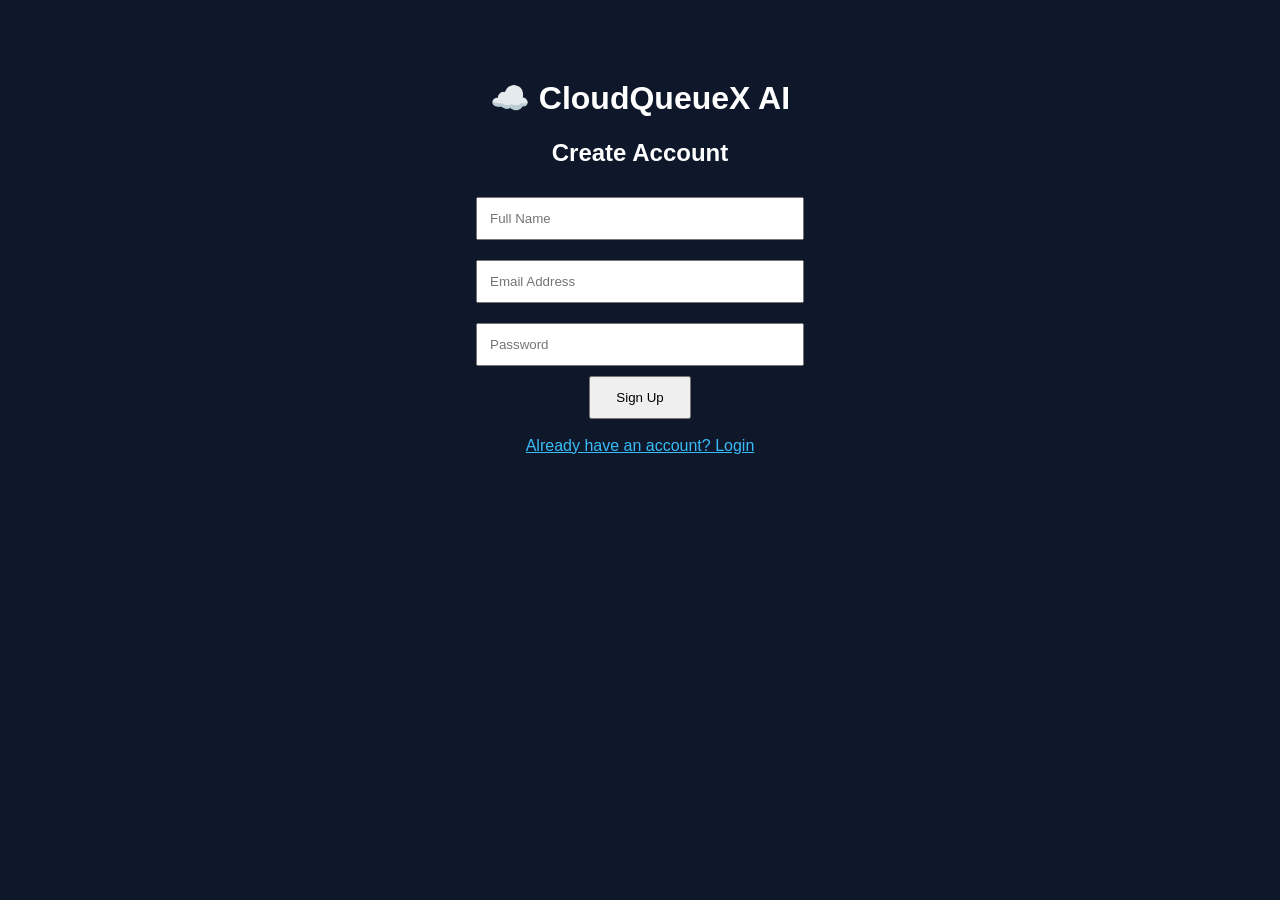
<file: templates/signup.html>
<!DOCTYPE html>
<html>
<head>
    <title>Sign Up - CloudQueueX AI</title>
</head>
<body style="background:#0f172a;color:white;font-family:Arial;text-align:center;padding-top:50px;">

<h1>☁️ CloudQueueX AI</h1>

<h2>Create Account</h2>

<form action="/register" method="POST">

    <input type="text"
           name="name"
           placeholder="Full Name"
           required
           style="width:300px;padding:12px;margin:10px;"><br>

    <input type="email"
           name="email"
           placeholder="Email Address"
           required
           style="width:300px;padding:12px;margin:10px;"><br>

    <input type="password"
           name="password"
           placeholder="Password"
           required
           style="width:300px;padding:12px;margin:10px;"><br>

    <button type="submit"
            style="padding:12px 25px;">
        Sign Up
    </button>

</form>

<br>

<a href="/login" style="color:#38bdf8;">
    Already have an account? Login
</a>

</body>
</html>
</file>
